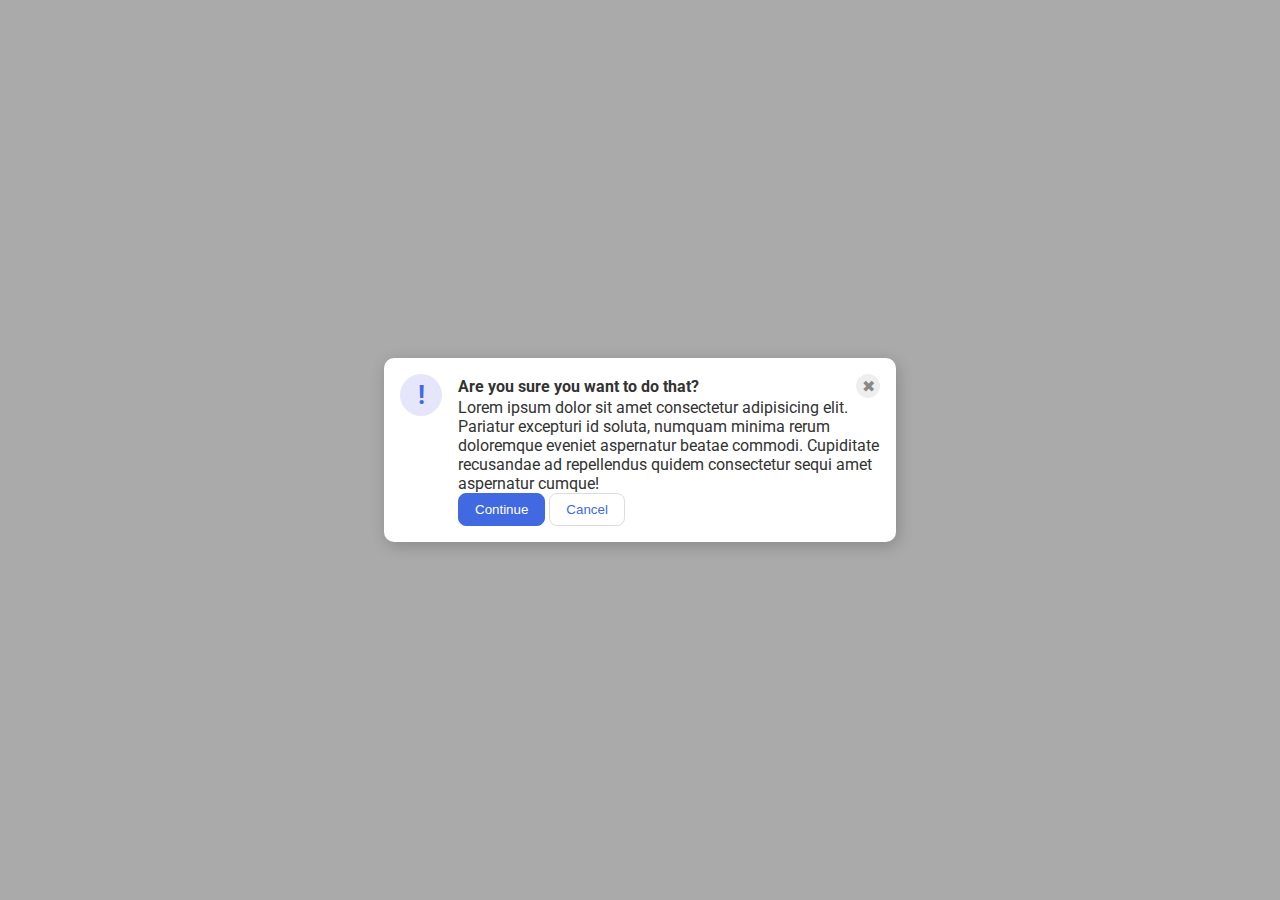
<file: flex/05-flex-modal/index.html>
<!DOCTYPE html>
<html lang="en">
  <head>
    <meta charset="UTF-8" />
    <meta http-equiv="X-UA-Compatible" content="IE=edge" />
    <meta name="viewport" content="width=device-width, initial-scale=1.0" />
    <link rel="stylesheet" href="style.css" />
    <title>Modal</title>
  </head>
  <body>
    <div class="modal">
      <div class="icon">!</div>
      <div class="wrapper">
        <!-- <div class="wrap"> -->
        <div class="header">
          Are you sure you want to do that?<button class="close-button">
            ✖
          </button>
        </div>

        <!-- </div> -->
        <div class="text">
          Lorem ipsum dolor sit amet consectetur adipisicing elit. Pariatur
          excepturi id soluta, numquam minima rerum doloremque eveniet
          aspernatur beatae commodi. Cupiditate recusandae ad repellendus quidem
          consectetur sequi amet aspernatur cumque!
        </div>
        <button class="continue">Continue</button>
        <button class="cancel">Cancel</button>
      </div>
    </div>
  </body>
</html>
</file>
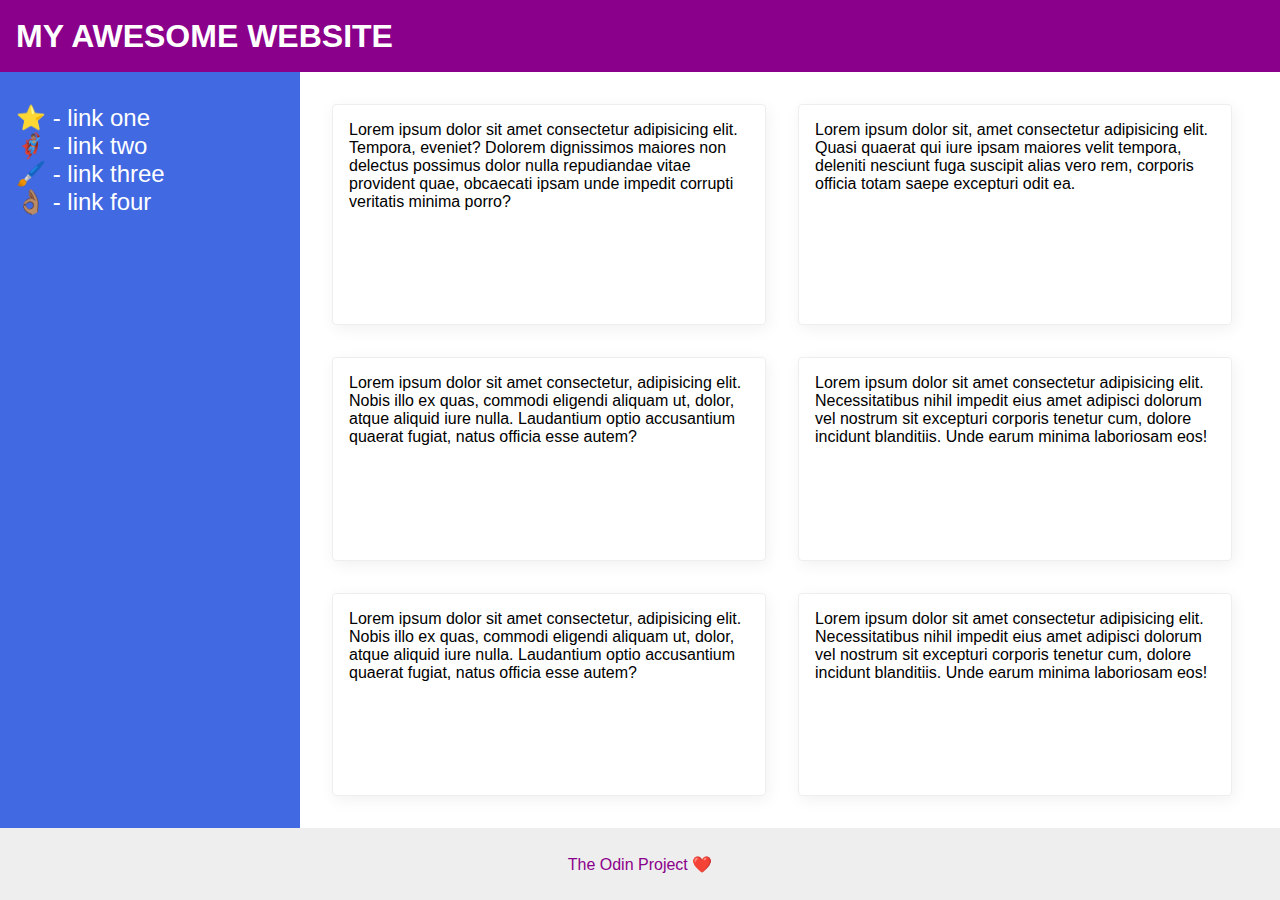
<file: flex/07-flex-layout-2/index.html>
<!DOCTYPE html>
<html lang="en">
  <head>
    <meta charset="UTF-8" />
    <meta http-equiv="X-UA-Compatible" content="IE=edge" />
    <meta name="viewport" content="width=device-width, initial-scale=1.0" />
    <title>The Holy Grail</title>
    <link rel="stylesheet" href="style.css" />
  </head>
  <body>
    <header>MY AWESOME WEBSITE</header>
    <main>
      <aside>
        <ul>
          <li><a href="#">⭐ - link one</a></li>
          <li><a href="#">🦸🏽‍♂️ - link two</a></li>
          <li><a href="#">🖌️ - link three</a></li>
          <li><a href="#">👌🏽 - link four</a></li>
        </ul>
      </aside>

      <div class="cards">
        <div class="card">
          Lorem ipsum dolor sit amet consectetur adipisicing elit. Tempora,
          eveniet? Dolorem dignissimos maiores non delectus possimus dolor nulla
          repudiandae vitae provident quae, obcaecati ipsam unde impedit
          corrupti veritatis minima porro?
        </div>
        <div class="card">
          Lorem ipsum dolor sit, amet consectetur adipisicing elit. Quasi
          quaerat qui iure ipsam maiores velit tempora, deleniti nesciunt fuga
          suscipit alias vero rem, corporis officia totam saepe excepturi odit
          ea.
        </div>
        <div class="card">
          Lorem ipsum dolor sit amet consectetur, adipisicing elit. Nobis illo
          ex quas, commodi eligendi aliquam ut, dolor, atque aliquid iure nulla.
          Laudantium optio accusantium quaerat fugiat, natus officia esse autem?
        </div>
        <div class="card">
          Lorem ipsum dolor sit amet consectetur adipisicing elit.
          Necessitatibus nihil impedit eius amet adipisci dolorum vel nostrum
          sit excepturi corporis tenetur cum, dolore incidunt blanditiis. Unde
          earum minima laboriosam eos!
        </div>
        <div class="card">
          Lorem ipsum dolor sit amet consectetur, adipisicing elit. Nobis illo
          ex quas, commodi eligendi aliquam ut, dolor, atque aliquid iure nulla.
          Laudantium optio accusantium quaerat fugiat, natus officia esse autem?
        </div>
        <div class="card">
          Lorem ipsum dolor sit amet consectetur adipisicing elit.
          Necessitatibus nihil impedit eius amet adipisci dolorum vel nostrum
          sit excepturi corporis tenetur cum, dolore incidunt blanditiis. Unde
          earum minima laboriosam eos!
        </div>
      </div>
    </main>

    <footer>The Odin Project ❤️</footer>
  </body>
</html>
</file>
<file: flex/05-flex-modal/style.css>
@import url("https://fonts.googleapis.com/css2?family=Roboto:wght@400;700&display=swap");

html,
body {
  height: 100%;
}

body {
  font-family: Roboto, sans-serif;
  margin: 0;
  background: #aaa;
  color: #333;
  /* I'll give you this one for free lol */
  display: flex;
  align-items: center;
  justify-content: center;
}

.modal {
  padding: 16px;
  display: flex;
  gap: 16px;
  background: white;
  width: 480px;
  border-radius: 10px;
  box-shadow: 2px 4px 16px rgba(0, 0, 0, 0.2);
}

.icon {
  flex-shrink: 0;
  color: royalblue;
  font-size: 26px;
  font-weight: 700;
  background: lavender;
  width: 42px;
  height: 42px;
  border-radius: 50%;
  display: flex;
  align-items: center;
  justify-content: center;
}

.close-button {
  background: #eee;
  border-radius: 50%;
  color: #888;
  font-weight: 400;
  font-size: 16px;
  height: 24px;
  width: 24px;
  display: flex;
  align-items: center;
  justify-content: center;
  border: 1px solid #eee;
  padding: 0;
  margin-left: auto;
}

button {
  cursor: pointer;
  padding: 8px 16px;

  border-radius: 8px;
}

button.continue {
  background: royalblue;
  border: 1px solid royalblue;
  color: white;
}

button.cancel {
  background: white;
  border: 1px solid #ddd;
  color: royalblue;
}

.header {
  font-weight: bold;
  display: flex;
  align-items: center;
}

/* I was close to nailing the solution, was 
overthinking vertical spacing.  margin-bottom 
would suffice */
</file>
<file: flex/07-flex-layout-2/style.css>
body {
  font-family: -apple-system, BlinkMacSystemFont, "Segoe UI", Roboto, Oxygen,
    Ubuntu, Cantarell, "Open Sans", "Helvetica Neue", sans-serif;
  margin: 0;
  min-height: 100vh;
  display: flex;
  flex-direction: column;
}

header {
  display: flex;
  align-items: center;
  height: 72px;
  padding-left: 1rem;
  background: darkmagenta;
  color: white;
  font-size: 32px;
  font-weight: 900;
}

footer {
  display: flex;
  justify-content: center;
  align-items: center;
  height: 72px;
  background: #eee;
  color: darkmagenta;
}

main {
  display: flex;
  flex: 1;
}

aside {
  flex-shrink: 0;
  width: 300px;
  padding: 16px;
  background: royalblue;
  box-sizing: border-box;
}

.cards {
  display: flex;
  flex-wrap: wrap;
  padding: 32px;
  gap: 32px;
}

.card {
  flex-basis: 400px;
  padding: 1rem;
  border: 1px solid #eee;
  box-shadow: 2px 4px 16px rgba(0, 0, 0, 0.06);
  border-radius: 4px;
}

ul {
  list-style-type: none;
  padding: 0;
}

a {
  text-decoration: none;
  font-size: 24px;
  color: #fff;
}
</file>
